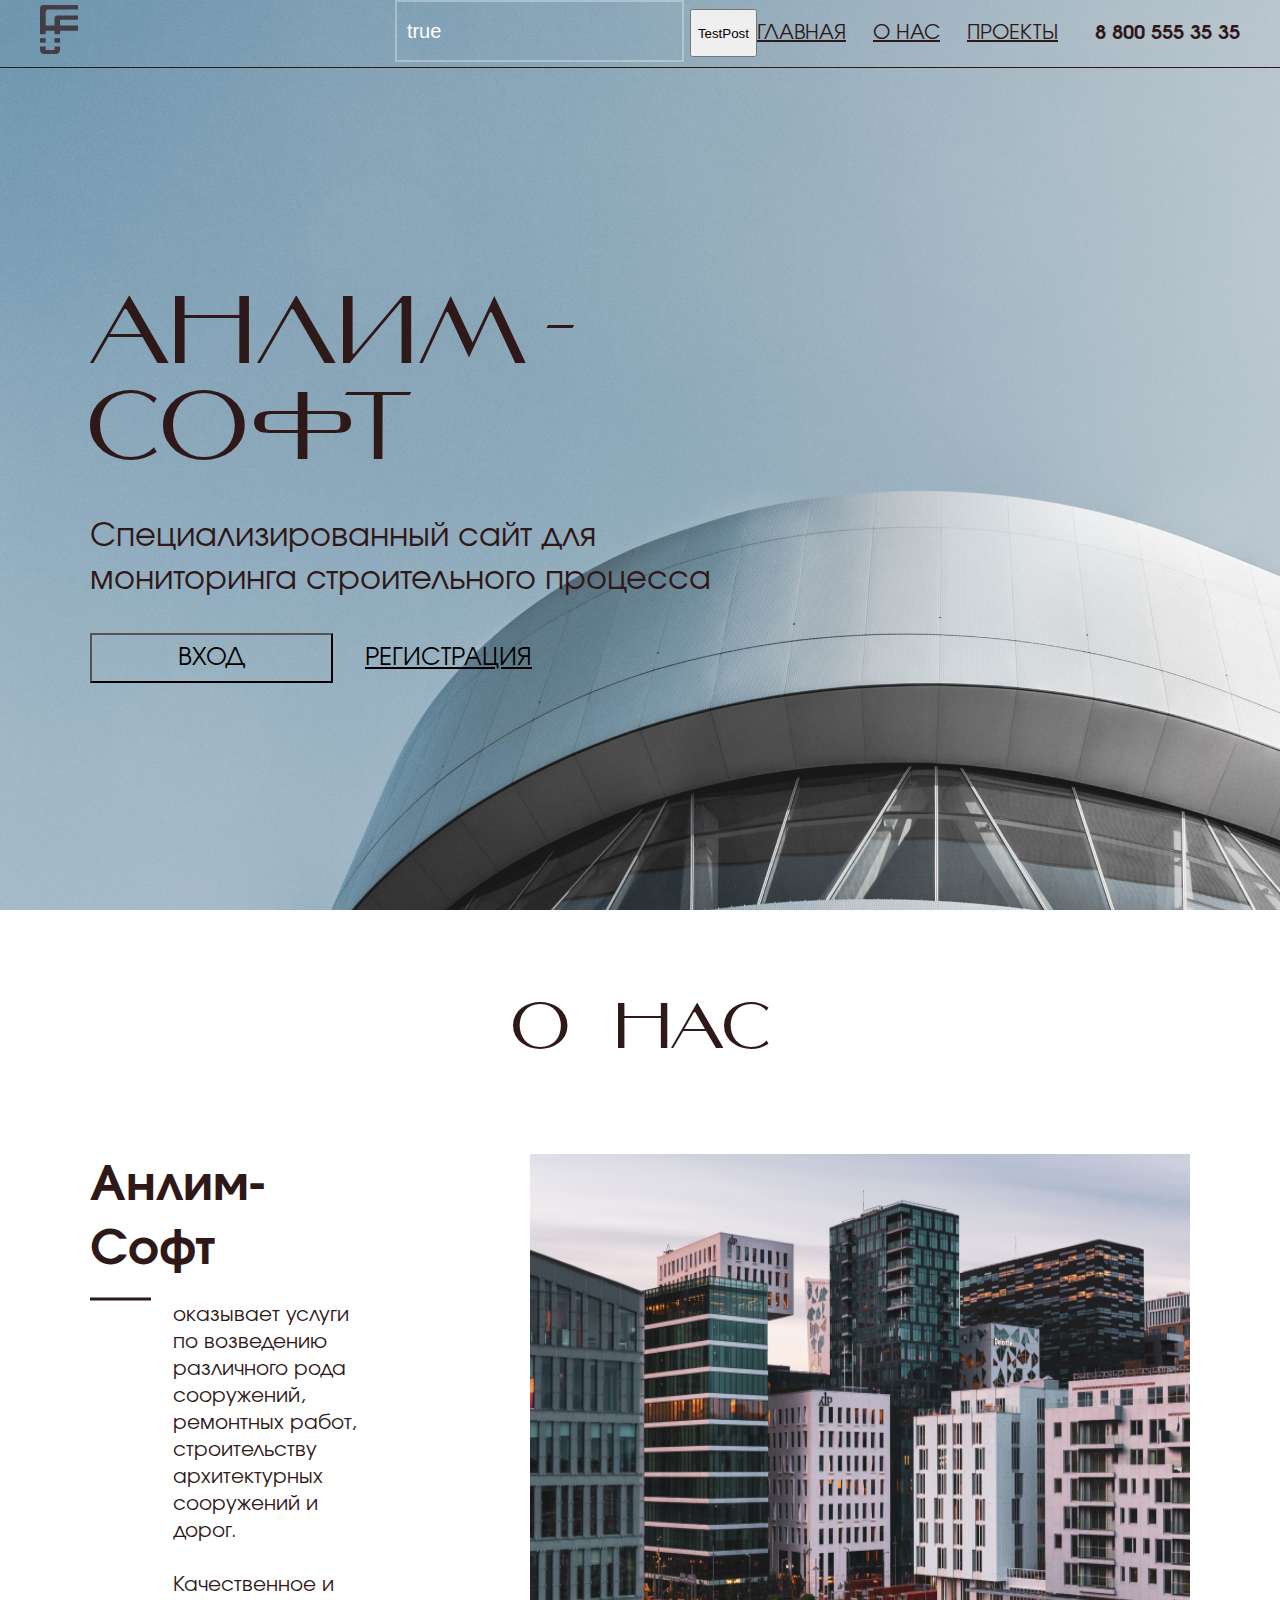
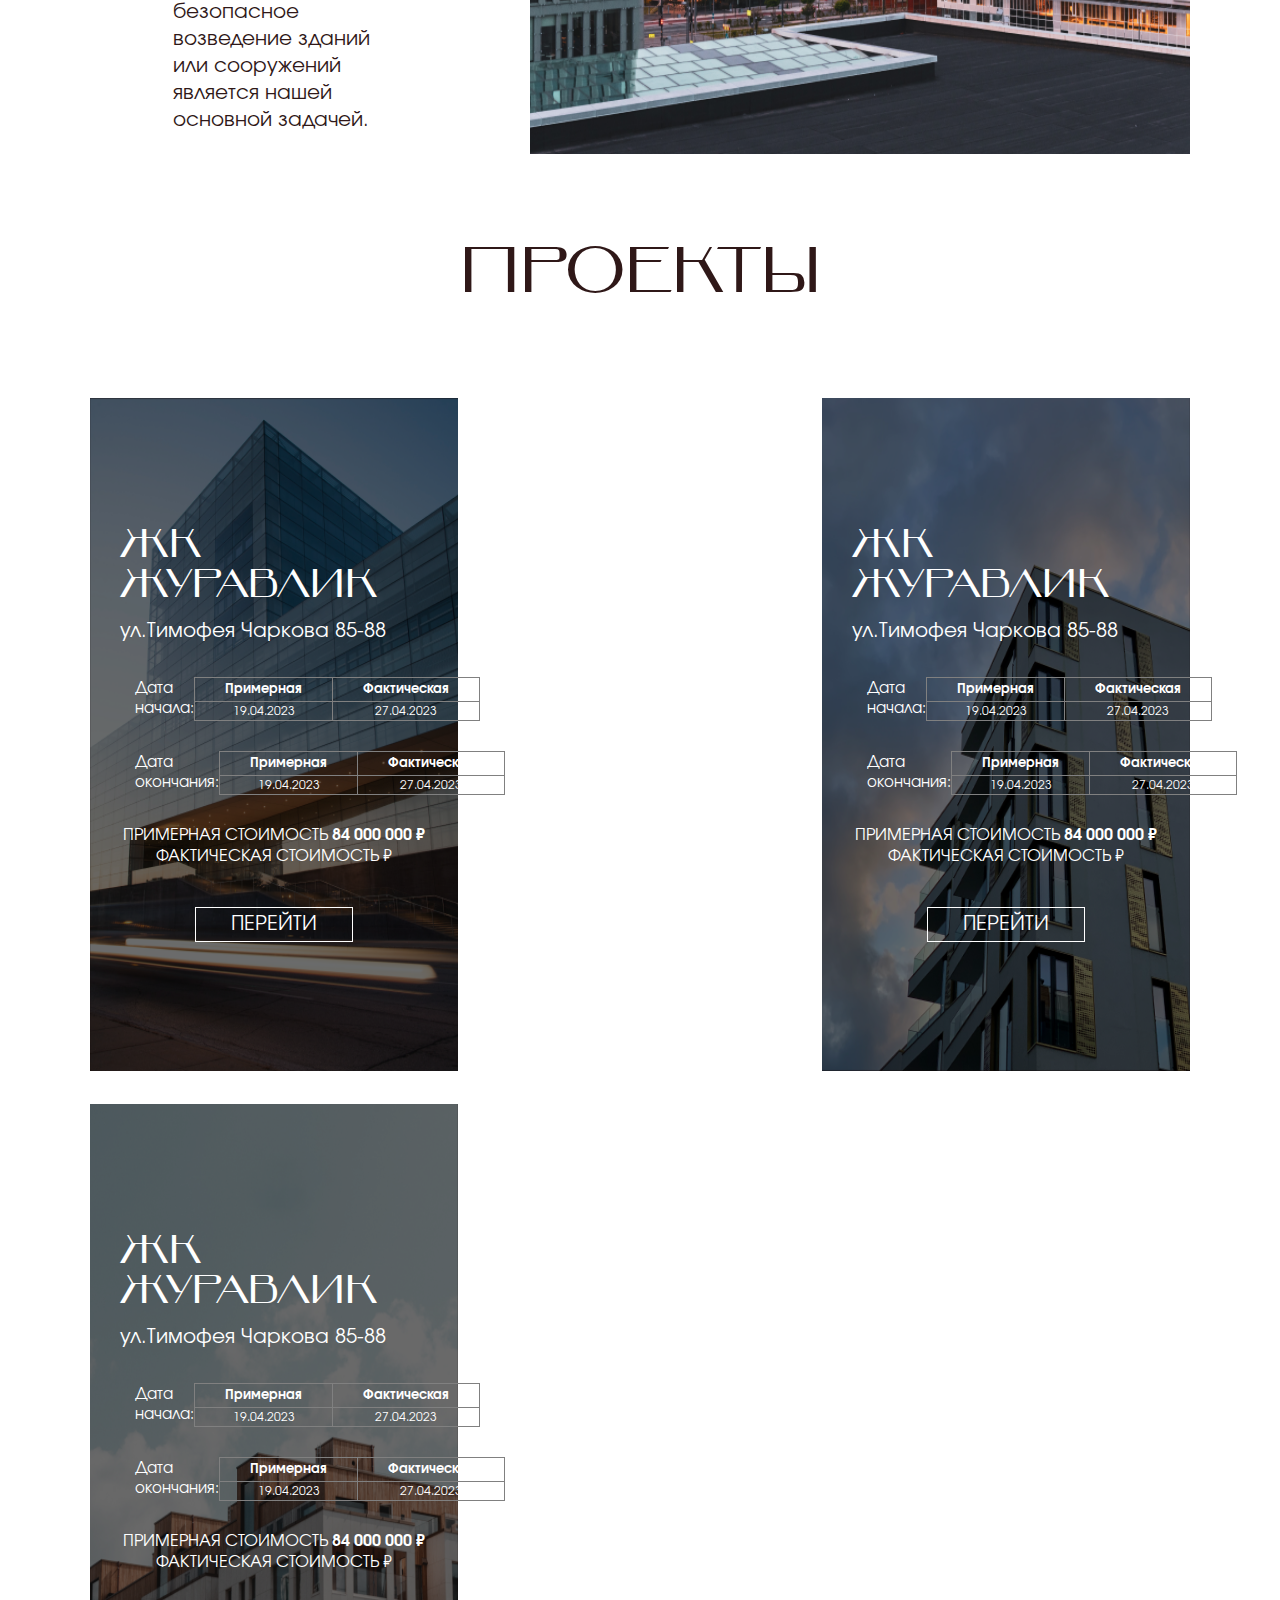
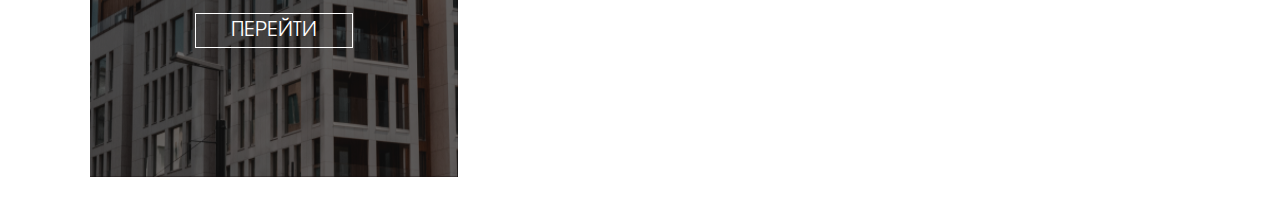
<file: wwwroot/index.html>
<!DOCTYPE html>
<html lang="en">

<head>
    <meta charset="UTF-8">
    <meta name="viewport" content="width=device-width, initial-scale=1.0">
    <title>Document</title>
    <link rel="stylesheet" href="style.css">
</head>

<body>
    <header class="header">
        <div class="logo">
            <a href="#"><svg xmlns="http://www.w3.org/2000/svg" width="38" height="49" viewBox="0 0 38 49" fill="none">
                    <g opacity="0.7">
                        <path
                            d="M0.00503721 8.86887L0.00503721 29.2704H5.67747L5.67747 25.6434L14.5254 25.6434V29.2704H20.0895L20.0895 25.6434L38 25.6434V20.4297L20.0895 20.4297C20.0895 13.8091 19.2161 14.7 23.5834 14.7L38 14.7V10.4556C34.2086 10.3801 26.0969 10.4556 21.0596 10.4556C14.5254 10.4556 14.5254 10.4557 14.5254 15.8961V20.4297L5.67747 20.4297L5.67747 9.8C5.67747 4.45455 5.82254 4.45455 10.9182 4.45455L38 4.45455V0.028215L9.68528 0.028215C-0.539162 0.028215 0.00503721 -0.967337 0.00503721 8.86887Z"
                            fill="#2F1818" />
                        <path d="M14.451 37.6697L14.451 33.1186H20.0895V37.6697H14.451Z" fill="#2F1818" />
                        <path d="M0.0050354 37.6697L0.0050354 33.1186H5.67747L5.67747 37.6697H0.0050354Z"
                            fill="#2F1818" />
                        <path
                            d="M5.67747 45.1209L5.67747 41.557H0.0050354L0.0050354 45.1209C0.0050354 46.9141 1.29132 49 3.12181 49H16.5957C18.5251 49 20.0895 46.9163 20.0895 45.1209V41.557L14.5005 41.557V45.0245C14.5005 45.1016 14.4345 45.1209 14.4016 45.1209H7.32698H5.67747Z"
                            fill="#2F1818" />
                    </g>
                </svg></a>
        </div>
        <div class="menu">
         <form id="form" method="post">
            <input type="text" name="test" value="true">
            <button  type="submit">
                <p>TestPost</p>
            </button>
        </form>
            <a href="#">
                <p class="menu_item">Главная</p>
            </a>
            <a href="#">
                <p class="menu_item">О нас</p>
            </a>
            <a href="#">
                <p class="menu_item">Проекты</p>
            </a>
            <div class="contact">
                <p>8 800 555 35 35</p>
            </div>
        </div>
       

    </header>
    <main>
        <div class="baner">
            <div class="baner_info">
                <h3 class="baner_info_title">Анлим-софт</h3>
                <p class="baner_info_text">Cпециализированный сайт для мониторинга строительного процесса</p>
                <div class="login">
                    <a href="#"><button class="btn btn_baner">Вход</button></a>
                    <a href="#"><button class="btn btn_noactive ">Регистрация</button></a>
                </div>
            </div>
        </div>
        <div class="about">
            <h3 class="title">о нас</h3>
            <div class="about-company">
                <div class="about-company_text"><span class="decorated">Анлим-Софт</span><br>
                    <div class="subtext">
                        <div class="subtext-decore"><svg xmlns="http://www.w3.org/2000/svg" width="61" height="4"
                                viewBox="0 0 61 4" fill="none">
                                <path d="M0 2H61" stroke="#2F1818" stroke-width="3" />
                            </svg></div>
                        <div class="subtext-text">оказывает услуги по возведению различного рода сооружений, ремонтных
                            работ, строительству архитектурных сооружений и дорог.<br><br>
                            Качественное и безопасное возведение зданий или сооружений является нашей основной задачей.
                        </div>
                    </div>

                </div>
                <div class="image">
                    <img src="img/photo.png" alt="photo">
                </div>
            </div>
        </div>
        <div class="project">
            <h3 class="title">ПРОЕКТЫ</h3>
            <div class="project-list">
                <div class="project-card">
                    <img src="img/card1.png" alt="photo">
                    <div class="project-card-background"></div>
                    <div class="project-card-info">
                        <p class="card-title">ЖК<br>ЖУРАВЛИК<br><span class="card-title-decorate">ул.Тимофея Чаркова 85-88</span></p>
                    <div class="project-card-date">
                        <div class="project-card-info-title">Дата начала: </div>
                        <div class="project-card-info-table">
                            <table>
                                <tr>
                                    <th>Примерная</th>
                                    <th>Фактическая</th>
                                </tr>
                                <tr>
                                    <td>19.04.2023</td>
                                    <td>27.04.2023</td>
                                </tr>
                            </table>
                        </div>
                    </div>
                    <div class="project-card-date">
                        <div class="project-card-info-title">Дата окончания: </div>
                        <div class="project-card-info-table">
                            <table>
                                <tr>
                                    <th>Примерная</th>
                                    <th>Фактическая</th>
                                </tr>
                                <tr>
                                    <td>19.04.2023</td>
                                    <td>27.04.2023</td>
                                </tr>
                            </table>
                        </div>
                    </div>
                    <div class="project-card-price">
                        ПРИМЕРНАЯ СТОИМОСТЬ  <b>84 000 000 ₽</b><br>
                        ФАКТИЧЕСКАЯ СТОИМОСТЬ  ₽
                    </div>
                    <div class="btn_card_block">
                        <button class="btn btn_card">Перейти</button>
                    </div>
                    </div>
                </div>
                <div class="project-card">
                    <img src="img/card2.png" alt="photo">
                    <div class="project-card-background"></div>
                    <div class="project-card-info">
                        <p class="card-title">ЖК<br>ЖУРАВЛИК<br><span class="card-title-decorate">ул.Тимофея Чаркова 85-88</span></p>
                    <div class="project-card-date">
                        <div class="project-card-info-title">Дата начала: </div>
                        <div class="project-card-info-table">
                            <table>
                                <tr>
                                    <th>Примерная</th>
                                    <th>Фактическая</th>
                                </tr>
                                <tr>
                                    <td>19.04.2023</td>
                                    <td>27.04.2023</td>
                                </tr>
                            </table>
                        </div>
                    </div>
                    <div class="project-card-date">
                        <div class="project-card-info-title">Дата окончания: </div>
                        <div class="project-card-info-table">
                            <table>
                                <tr>
                                    <th>Примерная</th>
                                    <th>Фактическая</th>
                                </tr>
                                <tr>
                                    <td>19.04.2023</td>
                                    <td>27.04.2023</td>
                                </tr>
                            </table>
                        </div>
                    </div>
                    <div class="project-card-price">
                        ПРИМЕРНАЯ СТОИМОСТЬ  <b>84 000 000 ₽</b><br>
                        ФАКТИЧЕСКАЯ СТОИМОСТЬ  ₽
                    </div>
                    <div class="btn_card_block">
                        <button class="btn btn_card">Перейти</button>
                    </div>
                    </div>
                </div>
                <div class="project-card">
                    <img src="img/card3.png" alt="photo">
                    <div class="project-card-background"></div>
                    <div class="project-card-info">
                        <p class="card-title">ЖК<br>ЖУРАВЛИК<br><span class="card-title-decorate">ул.Тимофея Чаркова 85-88</span></p>
                    <div class="project-card-date">
                        <div class="project-card-info-title">Дата начала: </div>
                        <div class="project-card-info-table">
                            <table>
                                <tr>
                                    <th>Примерная</th>
                                    <th>Фактическая</th>
                                </tr>
                                <tr>
                                    <td>19.04.2023</td>
                                    <td>27.04.2023</td>
                                </tr>
                            </table>
                        </div>
                    </div>
                    <div class="project-card-date">
                        <div class="project-card-info-title">Дата окончания: </div>
                        <div class="project-card-info-table">
                            <table>
                                <tr>
                                    <th>Примерная</th>
                                    <th>Фактическая</th>
                                </tr>
                                <tr>
                                    <td>19.04.2023</td>
                                    <td>27.04.2023</td>
                                </tr>
                            </table>
                        </div>
                    </div>
                    <div class="project-card-price">
                        ПРИМЕРНАЯ СТОИМОСТЬ  <b>84 000 000 ₽</b><br>
                        ФАКТИЧЕСКАЯ СТОИМОСТЬ  ₽
                    </div>
                    <div class="btn_card_block">
                        <button class="btn btn_card">Перейти</button>
                    </div>
                    </div>
                </div>
            </div>
        </div>
    </main>
</body>

</html>
</file>
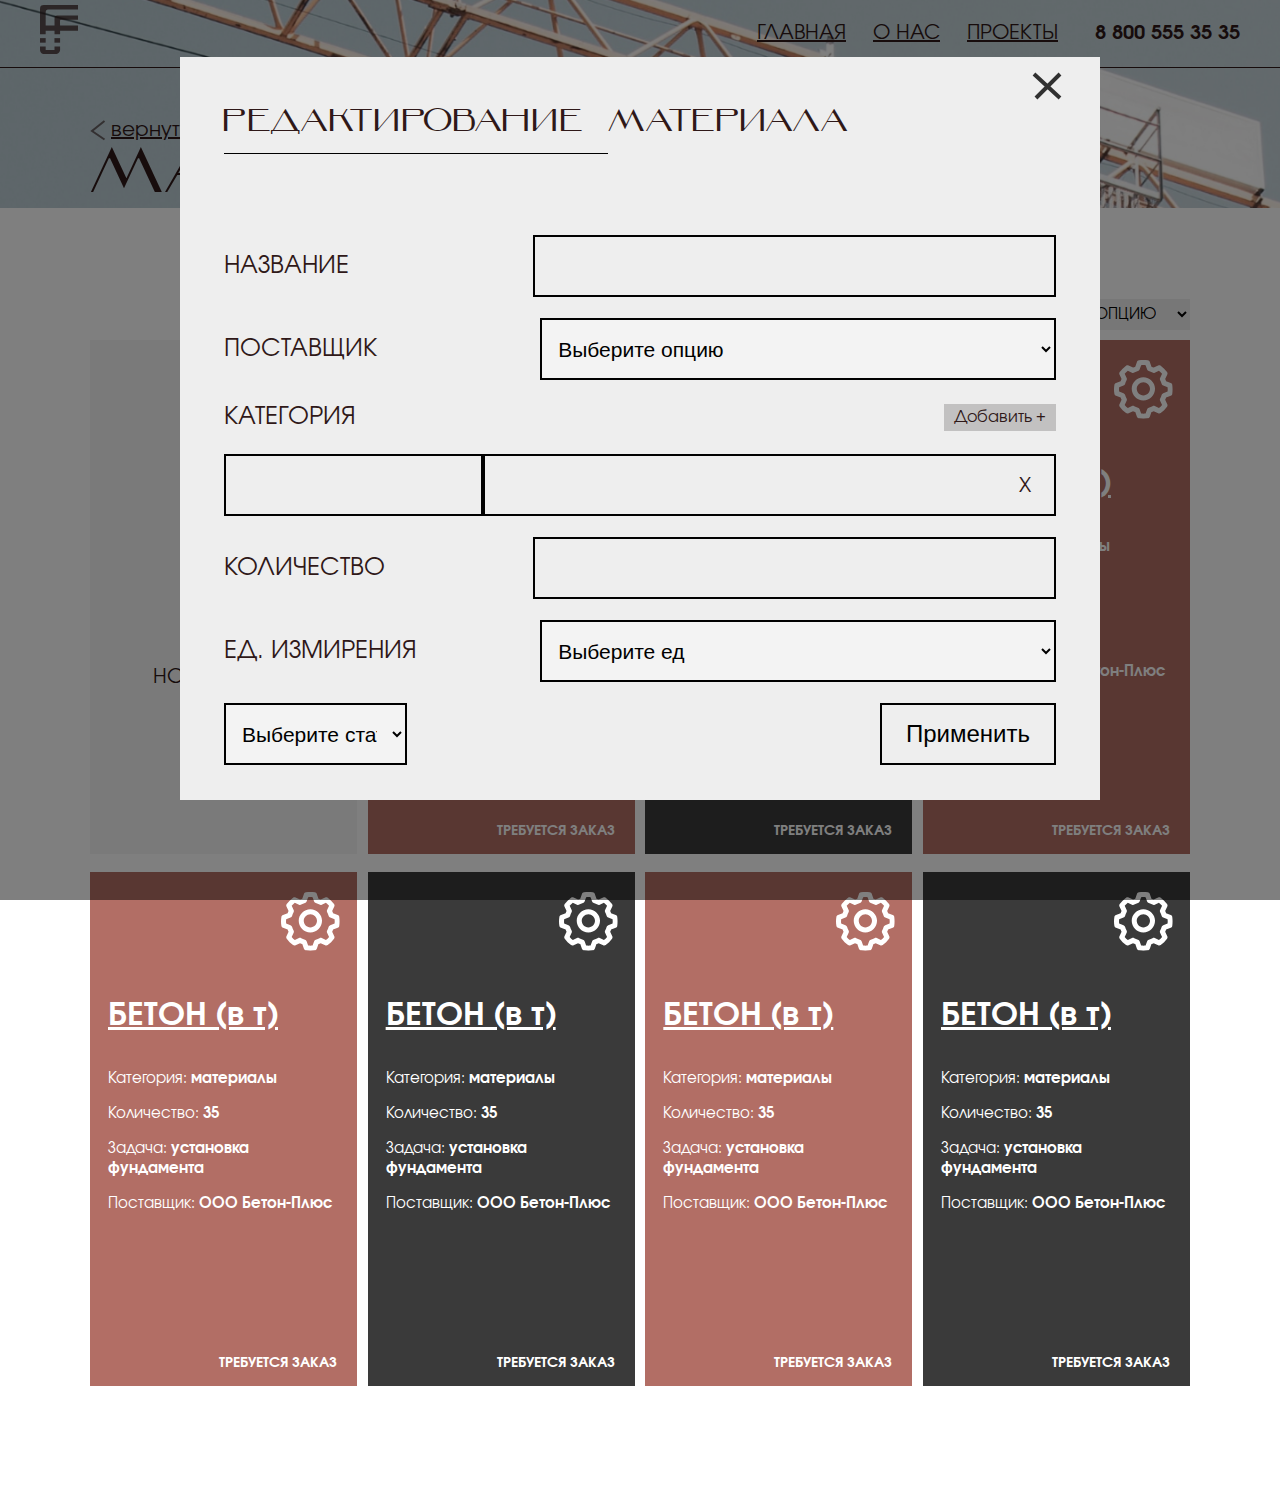
<file: wwwroot/material.html>
<!DOCTYPE html>
<html lang="en">

<head>
    <meta charset="UTF-8">
    <meta name="viewport" content="width=device-width, initial-scale=1.0">
    <title>Document</title>
    <link rel="stylesheet" href="style.css">
</head>

<body>
    <header class="header">
        <div class="logo">
            <a href="#"><svg xmlns="http://www.w3.org/2000/svg" width="38" height="49" viewBox="0 0 38 49" fill="none">
                    <g opacity="0.7">
                        <path
                            d="M0.00503721 8.86887L0.00503721 29.2704H5.67747L5.67747 25.6434L14.5254 25.6434V29.2704H20.0895L20.0895 25.6434L38 25.6434V20.4297L20.0895 20.4297C20.0895 13.8091 19.2161 14.7 23.5834 14.7L38 14.7V10.4556C34.2086 10.3801 26.0969 10.4556 21.0596 10.4556C14.5254 10.4556 14.5254 10.4557 14.5254 15.8961V20.4297L5.67747 20.4297L5.67747 9.8C5.67747 4.45455 5.82254 4.45455 10.9182 4.45455L38 4.45455V0.028215L9.68528 0.028215C-0.539162 0.028215 0.00503721 -0.967337 0.00503721 8.86887Z"
                            fill="#2F1818" />
                        <path d="M14.451 37.6697L14.451 33.1186H20.0895V37.6697H14.451Z" fill="#2F1818" />
                        <path d="M0.0050354 37.6697L0.0050354 33.1186H5.67747L5.67747 37.6697H0.0050354Z"
                            fill="#2F1818" />
                        <path
                            d="M5.67747 45.1209L5.67747 41.557H0.0050354L0.0050354 45.1209C0.0050354 46.9141 1.29132 49 3.12181 49H16.5957C18.5251 49 20.0895 46.9163 20.0895 45.1209V41.557L14.5005 41.557V45.0245C14.5005 45.1016 14.4345 45.1209 14.4016 45.1209H7.32698H5.67747Z"
                            fill="#2F1818" />
                    </g>
                </svg></a>
        </div>
        <div class="menu">
            <a href="#">
                <p class="menu_item">Главная</p>
            </a>
            <a href="#">
                <p class="menu_item">О нас</p>
            </a>
            <a href="#">
                <p class="menu_item">Проекты</p>
            </a>
            <div class="contact">
                <p>8 800 555 35 35</p>
            </div>
        </div>

    </header>
    <main>
        <div id="popup" class="popup">
            <div class="popup-content__material-page">
                <span class="close close-maeterial-popup" onclick="closePopup()">
                    <svg xmlns="http://www.w3.org/2000/svg" width="30" height="28" viewBox="0 0 30 28" fill="none">
                        <path opacity="0.8" d="M2 2L28 26M28 2L3.97468 26" stroke="black" stroke-width="4"/>
                      </svg>
                </span>
                <div class="popup-title">
                    <p><span class="popup-title_decoration popup-title_decoration_black">РЕДАКТИРОВАНИЕ </span> МАТЕРИАЛА</p>
                </div>
                <form class="form-popup form-popup_white" method="get">
                    <div class="form-part">
                        <label class="lable" for="Name">Название</label>
                        <input class="input-long" type="text" id="Name" name="Name" required>
                    </div>
                    <div class="form-part">
                        <label class="lable" for="provider">Поставщик</label>
                            <select id="provider" class="status-list list_provider" name="provider">
                                <option disabled selected hidden value="">Выберите опцию</option>
                                <option value="first">Выполнено</option>
                                <option value="second">Ожидание</option>
                                <option value="third">Выполняется</option>
                            </select>
                    </div>
                    <div class="form-part">
                        <label class="lable" for="category">Категория</label>
                        <div class="material-btn">Добавить +</div>
                    </div>

                    <div class="dop">
                        <input class="material-select" type="text" id="nameCategory" name="nameCategory">
                        <input class="input-long input-long_dop" type="text" id="category" name="category">
                        <div class="btn-delete-material">X</div>
                    </div>
                    <div class="form-part">
                        <label class="lable" for="count">Количество</label>
                        <input class="input-long" type="text" id="count" name="count" required>
                    </div>
                    <div class="form-part">
                        <label class="lable" for="provider">Ед. измирения</label>
                            <select id="provider" class="status-list list_provider" name="provider">
                                <option disabled selected hidden value="">Выберите ед</option>
                                <option value="first">кг</option>
                                <option value="second">т</option>
                                <option value="third">см</option>
                            </select>
                    </div>
                    <div class="footer-form">
                        <select class="status-list list_provider form-material-status" name="choice">
                            <option disabled selected hidden value="">Выберите статус</option>
                            <option value="first">В наличии</option>
                            <option value="second">Требуется закза</option>
                            <option value="third">Ожидание поставки</option>
                        </select>
                        <button class="send-form-material" type="submit">Применить</button>
                    </div>
                    
                </form>

            </div>
        </div>
        <div class="material-baner">
            <a href="#">
                <div class="upper-text"><img src="icons/sc.svg" alt="&#8249;">вернуться на карточку проекта</div>
            </a>
            <div class="title title_page-maeterial">МАТЕРИАЛЫ</div>
        </div>
        <div class="content content_material-page">
            <div class="list-box">
                <select class="choice choice_material-page" name="choice">
                    <option disabled selected hidden value="">Выберите опцию</option>
                    <option value="first">First Value</option>
                    <option value="second">Second Value</option>
                    <option value="third">Third Value</option>
                </select>
            </div>
            <div class="material-list">


                <div onclick="openPopup()" class="card-material_new">
                    <div><img src="icons/pluse.svg" alt="set">
                        <p>НОВЫЙ ЗАКАЗ</p>
                    </div>
                </div>


                <div class="card-material" style="background-color: #B26E65;">
                    <img src="icons/setwhite.svg" alt="set">
                    <p class="card-material-name">БЕТОН (в т)</p>
                    <p class="info-material">Категория: <b>материалы</b></p>
                    <p class="info-material">Количество: <b>35</b></p>
                    <p class="info-material">Задача: <b>установка фундамента</b></p>
                    <p class="info-material">Поставщик: <b>ООО Бетон-Плюс</b></p>
                    <div class="card-material-status">
                        ТРЕБУЕТСЯ ЗАКАЗ
                    </div>
                </div>
                <div class="card-material" style="background-color: #3a3a3a;">
                    <img src="icons/setwhite.svg" alt="set">
                    <p class="card-material-name">БЕТОН (в т)</p>
                    <p class="info-material">Категория: <b>материалы</b></p>
                    <p class="info-material">Количество: <b>35</b></p>
                    <p class="info-material">Задача: <b>установка фундамента</b></p>
                    <p class="info-material">Поставщик: <b>ООО Бетон-Плюс</b></p>
                    <div class="card-material-status">
                        ТРЕБУЕТСЯ ЗАКАЗ
                    </div>
                </div>
                <div class="card-material" style="background-color: #B26E65;">
                    <img src="icons/setwhite.svg" alt="set">
                    <p class="card-material-name">БЕТОН (в т)</p>
                    <p class="info-material">Категория: <b>материалы</b></p>
                    <p class="info-material">Количество: <b>35</b></p>
                    <p class="info-material">Задача: <b>установка фундамента</b></p>
                    <p class="info-material">Поставщик: <b>ООО Бетон-Плюс</b></p>
                    <div class="card-material-status">
                        ТРЕБУЕТСЯ ЗАКАЗ
                    </div>
                </div>
                <div class="card-material" style="background-color: #B26E65;">
                    <img src="icons/setwhite.svg" alt="set">
                    <p class="card-material-name">БЕТОН (в т)</p>
                    <p class="info-material">Категория: <b>материалы</b></p>
                    <p class="info-material">Количество: <b>35</b></p>
                    <p class="info-material">Задача: <b>установка фундамента</b></p>
                    <p class="info-material">Поставщик: <b>ООО Бетон-Плюс</b></p>
                    <div class="card-material-status">
                        ТРЕБУЕТСЯ ЗАКАЗ
                    </div>
                </div>
                <div class="card-material" style="background-color: #3a3a3a;">
                    <img src="icons/setwhite.svg" alt="set">
                    <p class="card-material-name">БЕТОН (в т)</p>
                    <p class="info-material">Категория: <b>материалы</b></p>
                    <p class="info-material">Количество: <b>35</b></p>
                    <p class="info-material">Задача: <b>установка фундамента</b></p>
                    <p class="info-material">Поставщик: <b>ООО Бетон-Плюс</b></p>
                    <div class="card-material-status">
                        ТРЕБУЕТСЯ ЗАКАЗ
                    </div>
                </div>
                <div class="card-material" style="background-color: #B26E65;">
                    <img src="icons/setwhite.svg" alt="set">
                    <p class="card-material-name">БЕТОН (в т)</p>
                    <p class="info-material">Категория: <b>материалы</b></p>
                    <p class="info-material">Количество: <b>35</b></p>
                    <p class="info-material">Задача: <b>установка фундамента</b></p>
                    <p class="info-material">Поставщик: <b>ООО Бетон-Плюс</b></p>
                    <div class="card-material-status">
                        ТРЕБУЕТСЯ ЗАКАЗ
                    </div>
                </div>
                <div class="card-material" style="background-color: #3a3a3a;">
                    <img src="icons/setwhite.svg" alt="set">
                    <p class="card-material-name">БЕТОН (в т)</p>
                    <p class="info-material">Категория: <b>материалы</b></p>
                    <p class="info-material">Количество: <b>35</b></p>
                    <p class="info-material">Задача: <b>установка фундамента</b></p>
                    <p class="info-material">Поставщик: <b>ООО Бетон-Плюс</b></p>
                    <div class="card-material-status">
                        ТРЕБУЕТСЯ ЗАКАЗ
                    </div>
                </div>

            </div>
        </div>
    </main>
    <script src="script.js"></script>
</body>

</html>
</file>
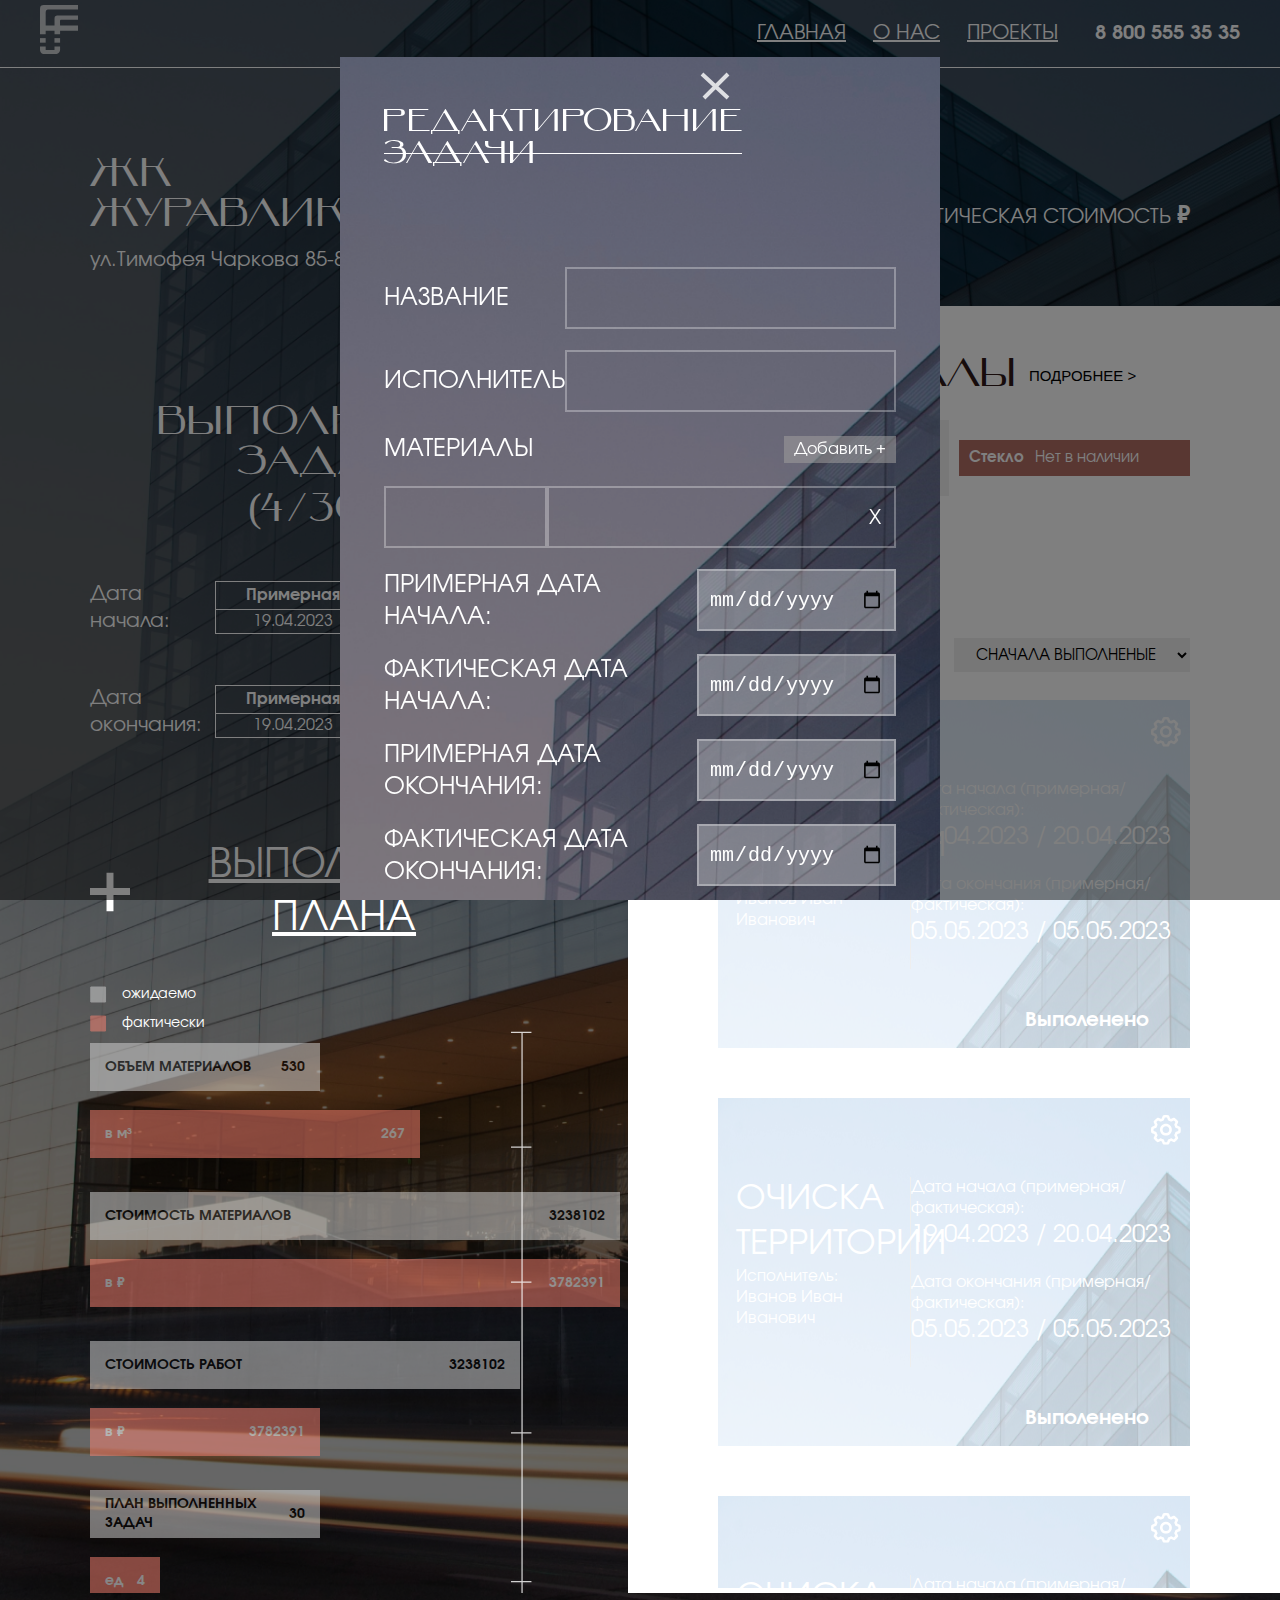
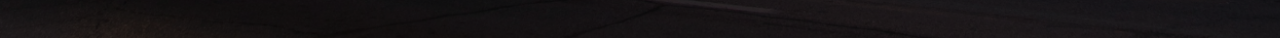
<file: wwwroot/project.html>
<!DOCTYPE html>
<html lang="en">

<head>
    <meta charset="UTF-8">
    <meta name="viewport" content="width=device-width, initial-scale=1.0">
    <title>Document</title>
    <link rel="stylesheet" href="style.css">
</head>

<body class="page2">
    <header class="header header_white">
        <div class="logo">
            <a href="#">
                <svg xmlns="http://www.w3.org/2000/svg" width="38" height="49" viewBox="0 0 38 49" fill="none">
                    <g opacity="0.7">
                        <path
                            d="M0.00503721 8.86887L0.00503721 29.2704H5.67747L5.67747 25.6434L14.5254 25.6434V29.2704H20.0895L20.0895 25.6434L38 25.6434V20.4297L20.0895 20.4297C20.0895 13.8091 19.2161 14.7 23.5834 14.7L38 14.7V10.4556C34.2086 10.3801 26.0969 10.4556 21.0596 10.4556C14.5254 10.4556 14.5254 10.4557 14.5254 15.8961V20.4297L5.67747 20.4297L5.67747 9.8C5.67747 4.45455 5.82254 4.45455 10.9182 4.45455L38 4.45455V0.028215L9.68528 0.028215C-0.539162 0.028215 0.00503721 -0.967337 0.00503721 8.86887Z"
                            fill="white" />
                        <path d="M14.451 37.6697L14.451 33.1186H20.0895V37.6697H14.451Z" fill="white" />
                        <path d="M0.00500488 37.6697L0.00500488 33.1186H5.67744L5.67744 37.6697H0.00500488Z"
                            fill="white" />
                        <path
                            d="M5.67744 45.1209L5.67744 41.557H0.00500488L0.00500488 45.1209C0.00500488 46.9141 1.29129 49 3.12178 49H16.5957C18.5251 49 20.0895 46.9163 20.0895 45.1209V41.557L14.5005 41.557V45.0245C14.5005 45.1016 14.4345 45.1209 14.4015 45.1209H7.32695H5.67744Z"
                            fill="white" />
                    </g>
                </svg>
            </a>
        </div>
        <div class="menu">
            <a href="#">
                <p class="menu_item">Главная</p>
            </a>
            <a href="#">
                <p class="menu_item">О нас</p>
            </a>
            <a href="#">
                <p class="menu_item">Проекты</p>
            </a>
            <div class="contact">
                <p>8 800 555 35 35</p>
            </div>
        </div>

    </header>
    <main>
        <div id="popup" class="popup">
            <div class="popup-content">
                <span class="close" onclick="closePopup()">
                    <svg xmlns="http://www.w3.org/2000/svg" width="30" height="28" viewBox="0 0 30 28" fill="none">
                        <path opacity="0.8" d="M2 2L28 26M28 2L3.97468 26" stroke="white" stroke-width="4" />
                    </svg>
                </span>
                <div class="popup-title">
                    <p><span class="popup-title_decoration">РЕДАКТИРОВАНИЕ</span> ЗАДАЧИ</p>
                </div>
                <form class="form-popup" method="get">
                    <div class="form-part">
                        <label class="lable" for="Name">Название</label>
                        <input class="input-long" type="text" id="Name" name="Name" required>
                    </div>
                    <div class="form-part">
                        <label class="lable" for="executor">Исполнитель</label>
                        <input class="input-long" type="text" id="executor" name="executor" required>
                    </div>
                    <div class="form-part">
                        <label class="lable" for="material">МАТЕРИАЛЫ</label>
                        <div class="material-btn">Добавить +</div>
                    </div>

                    <div class="dop">
                        <input class="material-select" type="text" id="nameMaterial" name="nameMaterial">
                        <input class="input-long input-long_dop" type="text" id="material" name="material">
                        <div class="btn-delete-material">X</div>
                    </div>
                    <div class="form-part">
                        <div class="date">
                            <label class="lable label-date" for="date-start_expected">ПРИМЕРНАЯ ДАТА НАЧАЛА:</label>
                            <input type="date" id="date-start" name="date-start_expected">
                        </div>
                    </div>
                    <div class="form-part">
                        <div class="date">
                            <label class="lable label-date" for="date-start_fact">ФАКТИЧЕСКАЯ ДАТА НАЧАЛА:</label>
                            <input type="date" id="date-start" name="date-start_fact">
                        </div>
                    </div>
                    <div class="form-part">
                        <div class="date">
                            <label class="lable label-date" for="date-end_expected">ПРИМЕРНАЯ ДАТА ОКОНЧАНИЯ:</label>
                            <input type="date" id="date-start" name="date-end_expected">
                        </div>
                    </div>
                    <div class="form-part">
                        <div class="date">
                            <label class="lable label-date" for="date-end_fact">ФАКТИЧЕСКАЯ ДАТА ОКОНЧАНИЯ:</label>
                            <input type="date" id="date-start" name="date-end_fact">
                        </div>
                    </div>
                    <div class="form-part">
                        <label class="lable" for="task">НЕОБХОДИМО ВЫПОЛНИТЬ:</label>
                        <div class="material-btn">Добавить +</div>
                    </div>
                    <div class="dop">
                        <input class="material-select" id="nameTask" name="nameTask">
                        <input class="input-long input-long_dop" type="text" id="task" name="task">
                        <div class="btn-delete-material">X</div>
                    </div>
                    
                    <div>
                        <select class="status-list" name="choice">
                            <option disabled selected hidden value="">Выберите опцию</option>
                            <option value="first">Выполнено</option>
                            <option value="second">Ожидание</option>
                            <option value="third">Выполняется</option>
                        </select>
                        <button class="status-list" type="submit">Применить</button>
                    </div>
                </form>
            </div>
        </div>
        <div class="project-header">
            <div class="project-name">
                <p class="card-title card-title_page2">ЖК<br>ЖУРАВЛИК<br><span class="card-title-decorate">ул.Тимофея
                        Чаркова 85-88</span></p>
            </div>
            <div class="project-price">
                <div class="project-price_approximate">ПРИМЕРНАЯ СТОИМОСТЬ <b class="highlighting">84 000 000 ₽</b><br>
                </div>
                <div class="project-price_actual">ФАКТИЧЕСКАЯ СТОИМОСТЬ <b class="highlighting">₽</b></div>
            </div>

        </div>
        <div class="content content_project">
            <div class="charts">
                <div class="chart-task">
                    <p class="title title_task title_task__charts">ВЫПОЛНЕНО ЗАДАЧ <br>(4/30)</p>
                </div>
                <div class="project-date">
                    <div class="project-card-info-title__chart">Дата <br>начала: </div>
                    <div class="project-card-info-table">
                        <table class="project-table">
                            <tbody>
                                <tr>
                                    <th>Примерная</th>
                                    <th>Фактическая</th>
                                </tr>
                                <tr>
                                    <td>19.04.2023</td>
                                    <td>27.04.2023</td>
                                </tr>
                            </tbody>
                        </table>
                    </div>
                </div>
                <div class="project-date">
                    <div class="project-card-info-title__chart">Дата <br>окончания: </div>
                    <div class="project-card-info-table">
                        <table class="project-table">
                            <tbody>
                                <tr>
                                    <th>Примерная</th>
                                    <th>Фактическая</th>
                                </tr>
                                <tr>
                                    <td>19.04.2023</td>
                                    <td>27.04.2023</td>
                                </tr>
                            </tbody>
                        </table>
                    </div>
                </div>
                <div class="graphics">
                    <div class="img-chart">
                        <img src="icons/plusewhite.svg" alt="plus">
                    </div>
                    <div class="graphics-title">ВЫПОЛНЕНИЕ ПЛАНА</div>
                </div>
                <div class="example">
                    <svg xmlns="http://www.w3.org/2000/svg" width="17" height="17" viewBox="0 0 17 17" fill="none">
                        <path opacity="0.5" d="M15.5474 1H0.776733V16H15.5474V1Z" fill="#D9D9D9" stroke="#D9D9D9" />
                    </svg>
                    <p>ожидаемо</p>
                </div>
                <div class="example">
                    <svg xmlns="http://www.w3.org/2000/svg" width="17" height="17" viewBox="0 0 17 17" fill="none">
                        <path opacity="0.5" d="M15.5474 1H0.776733V16H15.5474V1Z" fill="#FF8574" stroke="#FF8574" />
                    </svg>
                    <p>фактически</p>
                </div>
                <div class="graphics-table">
                    <div class="progress-bar " style="width: 533px;">
                        <div class="progress-value chet" style="width: 200px;">
                            <p>ОБЪЕМ МАТЕРИАЛОВ</p>
                            <p>530</p>
                        </div>
                    </div>
                    <div class="progress-bar" style="width: 200px;">
                        <div class="progress-value nechet" style="width: 300px;">
                            <p>в м³</p>
                            <p>267</p>
                        </div>
                    </div>
                    <div class="progress-bar" style="width: 1000px;">
                        <div class="progress-value chet" style="width: 50%;">
                            <p>СТОИМОСТЬ МАТЕРИАЛОВ</p>
                            <p>3238102</p>
                        </div>
                    </div>
                    <div class="progress-bar" style="width: 1000px;">
                        <div class="progress-value nechet" style="width: 50%;;">
                            <p>в ₽</p>
                            <p>3782391</p>
                        </div>
                    </div>
                    <div class="progress-bar" style="width: 1000px;">
                        <div class="progress-value chet" style="width: 40%;">
                            <p>СТОИМОСТЬ РАБОТ</p>
                            <p>3238102</p>
                        </div>
                    </div>
                    <div class="progress-bar" style="width: 1000px;">
                        <div class="progress-value nechet" style="width: 20%;;">
                            <p>в ₽</p>
                            <p>3782391</p>
                        </div>
                    </div>
                    <div class="progress-bar" style="width: 1000px;">
                        <div class="progress-value chet" style="width: 20%;">
                            <p>ПЛАН ВЫПОЛНЕННЫХ ЗАДАЧ</p>
                            <p>30</p>
                        </div>
                    </div>
                    <div class="progress-bar" style="width: 1000px;">
                        <div class="progress-value nechet" style="width:4%;">
                            <p>ед</p>
                            <p>4</p>
                        </div>
                    </div>
                    <div class="img-graphic">
                        <svg xmlns="http://www.w3.org/2000/svg" width="600px" height="100%" viewBox="0 0 477 524"
                            fill="none">
                            <path opacity="0.8"
                                d="M469.094 1V509.637H0.944946M460.311 92.2504H476.56M460.311 199.554H476.56M460.311 319.532H476.56M460.311 437.819H476.56M0.944946 492.738V524M117.323 492.738V524M233.702 492.738V524M340.419 492.738V524M413.32 492.738V524M460.311 1H476.56"
                                stroke="white"></path>
                        </svg>
                    </div>
                </div>



            </div>
            <div class="task-info">
                <div class="materials">
                    <div class="materials_header">
                        <p class="title title_task">МАТЕРИАЛЫ</p>
                        <a href="#" class="materials_btn"><button class="materials_btn">Подробнее ></button></a>
                    </div>
                    <div class="materials_body">
                        <div class="item-material">
                            <div class="material-name">
                                <p>Бетон</p>
                            </div>
                            <div class="material-status">
                                <p>Ожидается поставка (24.06.2023)</p>
                            </div>
                        </div>
                        <div class="item-material">
                            <div class="material-name material-name_second">
                                <p>Стекло</p>
                            </div>
                            <div class="material-status material-name_second">
                                <p>Нет в наличии</p>
                            </div>
                        </div>
                    </div>
                </div>
                <div class="task">
                    <p class="title title_task">Задачи</p>
                    <div class="task-menu">
                        <button onclick="openPopup()" class="btn-task">Добавить новую +</button>
                        <select name="choice" class="choice">
                            <option value="first">По дате</option>
                            <option value="second" selected>Сначала выполненые</option>
                        </select>
                    </div>
                    <div class="task-list">
                        <div class="task-card">
                            <img class="task-bg" src="img/task1.png" alt="task">
                            <img class="task-now" src="img/apply.png" alt="task">

                            <div class="task-card_left-part">
                                <div class="task-name">ОЧИСКА ТЕРРИТОРИИ</div>
                                <div class="task-executor">Исполнитель: <br><span class="task-executor_decor">Иванов
                                        Иван Иванович</span></div>
                            </div>
                            <div class="task-card_right-part">
                                <div class="task-info-name">Дата начала (примерная/фактическая):</div>
                                <div class="task-date">19.04.2023 / 20.04.2023</div>
                                <div class="task-info-name">Дата окончания (примерная/фактическая):</div>
                                <div class="task-date">05.05.2023 / 05.05.2023</div>
                            </div>
                            <div class="task-status">Выполенено</div>
                            <div class="task-props"><img src="icons/setwhite.svg" alt="setting"></div>
                        </div>
                        <div class="task-card">
                            <img class="task-bg" src="img/task1.png" alt="task">
                            <img class="task-now" src="img/apply.png" alt="task">

                            <div class="task-card_left-part">
                                <div class="task-name">ОЧИСКА ТЕРРИТОРИИ</div>
                                <div class="task-executor">Исполнитель: <br><span class="task-executor_decor">Иванов
                                        Иван Иванович</span></div>
                            </div>
                            <div class="task-card_right-part">
                                <div class="task-info-name">Дата начала (примерная/фактическая):</div>
                                <div class="task-date">19.04.2023 / 20.04.2023</div>
                                <div class="task-info-name">Дата окончания (примерная/фактическая):</div>
                                <div class="task-date">05.05.2023 / 05.05.2023</div>
                            </div>
                            <div class="task-status">Выполенено</div>
                            <div class="task-props"><img src="icons/setwhite.svg" alt="setting"></div>
                        </div>
                        <div class="task-card">
                            <img class="task-bg" src="img/task1.png" alt="task">
                            <img class="task-now" src="img/apply.png" alt="task">

                            <div class="task-card_left-part">
                                <div class="task-name">ОЧИСКА ТЕРРИТОРИИ</div>
                                <div class="task-executor">Исполнитель: <br><span class="task-executor_decor">Иванов
                                        Иван Иванович</span></div>
                            </div>
                            <div class="task-card_right-part">
                                <div class="task-info-name">Дата начала (примерная/фактическая):</div>
                                <div class="task-date">19.04.2023 / 20.04.2023</div>
                                <div class="task-info-name">Дата окончания (примерная/фактическая):</div>
                                <div class="task-date">05.05.2023 / 05.05.2023</div>
                            </div>
                            <div class="task-status">Выполенено</div>
                            <div class="task-props"><img src="icons/setwhite.svg" alt="setting"></div>
                        </div>
                        <div class="task-card">
                            <img class="task-bg" src="img/task1.png" alt="task">
                            <img class="task-now" src="img/task2.png" alt="task">
                            <div class="task-card_left-part">
                                <div class="task-name">ОЧИСКА ТЕРРИТОРИИ</div>
                                <div class="task-executor">Исполнитель: <br><span class="task-executor_decor">Иванов
                                        Иван Иванович</span></div>
                            </div>
                            <div class="task-card_right-part">
                                <div class="task-info-name">Дата начала (примерная/фактическая):</div>
                                <div class="task-date">19.04.2023 / 20.04.2023</div>
                                <div class="task-info-name">Дата окончания (примерная/фактическая):</div>
                                <div class="task-date">05.05.2023 / 05.05.2023</div>
                            </div>
                            <div class="task-status">Выполенено</div>
                            <div class="task-props"><img src="icons/setwhite.svg" alt="setting"></div>
                        </div>
                        <div class="task-card">
                            <img class="task-bg" src="img/task1.png" alt="task">
                            <img class="task-now" src="img/task3.png" alt="task">
                            <div class="task-card_left-part">
                                <div class="task-name">ОЧИСКА ТЕРРИТОРИИ</div>
                                <div class="task-executor">Исполнитель: <br><span class="task-executor_decor">Иванов
                                        Иван Иванович</span></div>
                            </div>
                            <div class="task-card_right-part">
                                <div class="task-info-name">Дата начала (примерная/фактическая):</div>
                                <div class="task-date">19.04.2023 / 20.04.2023</div>
                                <div class="task-info-name">Дата окончания (примерная/фактическая):</div>
                                <div class="task-date">05.05.2023 / 05.05.2023</div>
                            </div>
                            <div class="task-status">Выполенено</div>
                            <div class="task-props"><img src="icons/setwhite.svg" alt="setting"></div>
                        </div>
                    </div>
                </div>
            </div>
        </div>
    </main>
    <script src="script.js"></script>
</body>

</html>
</file>
<file: wwwroot/style.css>
@font-face {
    font-family: 'SovMod';
    src: url('fonts/SovMod.woff2') format('woff2'),
        url('fonts/SovMod.woff') format('woff');
    font-weight: normal;
    font-style: normal;
    font-display: swap;
}



@font-face {
    font-family: 'Evolventa';
    src: url('fonts/Evolventa-Bold.woff2') format('woff2'),
        url('fonts/Evolventa-Bold.woff') format('woff');
    font-weight: bold;
    font-style: normal;
    font-display: swap;
}

@font-face {
    font-family: 'Evolventa';
    src: url('fonts/Evolventa-Regular.woff2') format('woff2'),
        url('fonts/Evolventa-Regular.woff') format('woff');
    font-weight: normal;
    font-style: normal;
    font-display: swap;
}

html {
    font-family: Evolventa, Arial, Helvetica, sans-serif;
    font-size: 20px;
    font-style: normal;
    font-weight: 400;
    line-height: normal;
}

a {
    text-decoration: none;
    color: #2F1818;
}

a:hover {
    cursor: pointer;
}

body {
    margin: 0;
    color: #2F1818;
}

.hidden {
    display: none;
}

.logo {
    margin: auto 0 auto 40px;
}

.header {
    width: 100%;
    display: flex;
    justify-content: space-between;
    position: absolute;
    z-index: 2;
    border-bottom: 1px solid #2F1818;
    ;
}

.menu {
    display: flex;
    margin-right: 40px;
}

.menu_item {
    font-family: Evolventa;
    font-size: 20px;
    text-transform: uppercase;
    color: #2F1818;
    ;

}

.menu_item {
    margin-right: 27px;
    text-decoration-line: underline;
}

.contact {
    font-family: Evolventa;
    font-size: 20px;
    font-weight: 700;
    margin-left: 10px;
    color: #2F1818;
    ;
}

.baner {
    background-image: url(img/baner.png);
    height: 910px;
    background-size: cover;
    background-position-y: bottom;
    position: relative;
}

.baner_info {
    position: absolute;
    top: calc(910px - 619px);
    left: 90px;
    width: 50%;

}

.baner_info_title {
    color: #2F1818;
    font-family: SovMod;
    font-size: 96px;
    font-weight: normal;
    text-transform: uppercase;
    margin: 0;
}

.baner_info_text {
    font-family: Evolventa;
    font-size: 32px;
    font-style: normal;
    font-weight: 400;
    line-height: normal;

}

.btn {
    background-color: transparent;
    text-align: center;
    font-family: Evolventa;
    text-transform: uppercase;
}

.btn_baner {
    padding: 7px 86px;
    margin-right: 20px;
    font-size: 24px;
}

.btn_noactive {
    border: none;
    text-decoration: underline;
    font-size: 24px;
}

.title {
    margin: 90px auto;
    text-align: center;
    font-family: SovMod;
    font-size: 64px;
    font-style: normal;
    font-weight: 400;
    text-transform: uppercase;
}

.decorated {
    font-family: Evolventa;
    font-size: 48px;
    font-style: normal;
    font-weight: 700;
}

.about {
    padding: 0 90px;
}

.about-company {
    display: flex;
    justify-content: space-between;
}

.about-company_text {
    width: 26%;
    margin: auto 0;
}

.image {
    width: 60%;
}

.image img {
    width: 100%;
    height: 100%;
}

.subtext {
    display: flex;
    justify-content: space-between;
}

.subtext-decore {
    width: 37%;
}

.subtext-text {
    width: 91%;
    padding-top: 20px;
    padding-bottom: 20px;
}

.project {
    padding: 0 90px;
}

.project-list {
    display: flex;
    justify-content: space-between;
    flex-wrap: wrap;
}

.project-card {
    width: 28%;
    background-color: #2F1818;
    padding: 129px 30px;
    color: #FFF;
    margin-bottom: 3%;
    position: relative;
}

.project-card-background {
    background-color: #00000094;
    width: 100%;
    height: 100%;
    position: absolute;
    top: 0;
    left: 0;
}

.project-card img {
    position: absolute;
    top: 0;
    left: 0;
    width: 100%;
    height: 100%;
}

.card-title {
    font-family: SovMod;
    font-size: 40px;
    margin: 0 auto 30px auto;
}

.card-title-decorate {
    font-family: Evolventa;
    font-size: 20px;
}

.project-card-info {
    position: inherit;
}

.project-card-info-title {
    margin: auto 0;
    font-size: 15px;
}

.project-card-date {
    display: flex;
    justify-content: space-between;
    width: 90%;
    margin: 0 auto 30px auto;
}

table {
    border: 1px solid grey;
    border-collapse: collapse;
    width: 60%;
    margin: 0 auto;
    text-align: center;
}

th {
    border: 1px solid grey;
    padding: 3px 30px;
    font-size: 13px;
}

td {
    border: 1px solid grey;
    font-size: 12px;
}

.project-card-price {
    font-size: 16px;
    text-align: center;
    margin-bottom: 40px;

}

.btn_card_block {
    text-align: center;
}

.btn_card {
    border: 1px solid #fff;
    color: #fff;
    font-size: 20px;
    padding: 3px 35px
}

/*Page2*/
.header_white .menu_item {
    color: #fff;
}

.header_white .contact {
    color: #fff;
}

.header_white {
    border-bottom: 1px solid #fff;
}

.project-header {
    display: flex;
    justify-content: space-between;
    padding: 156px 90px 30px 90px;
    color: #fff;
}

.project-price {
    display: flex;
    margin: auto 0;
}

.card-title_page2 {
    margin: 0;
}

.highlighting {
    font-size: 24px;
    font-weight: 700;
}

.project-price_approximate {
    margin-right: 20px;
    padding-right: 20px;
    border-right: 2px solid #fff;
}

.content_project {
    display: flex;
    display: flex;
    max-height: 1287px;
    overflow: hidden;
    margin-bottom: 45px;
}

.task-list {
    max-height: 888px;
    overflow-y: scroll;
}

.task-info {
    width: 50%;
    padding: 50px 90px;
    background-color: #fff;
}

.materials {
    margin-bottom: 72px;
}

.materials_header {
    display: flex;
    margin-bottom: 24px;
}

.title_task {
    font-size: 40px;
    margin: 0 10px 0 0;
    text-align: start;
}

.materials_btn {
    font-size: 15px;
    text-transform: uppercase;
    background-color: transparent;
    border: none;
    margin: auto 0;
}

.materials_body {
    display: flex;
    justify-content: space-between;
    font-size: 15px;
}

.material-name {
    background-color: #F0F0F0;
    padding: 8px 10px;
    width: 20%;
    margin: auto 0;
    font-weight: 700;
}

.material-name p {
    margin: auto;
}

.material-status {
    margin: auto 0;
    padding: 8px 10px;
    width: 70%;
    background-color: #F0F0F0;
}

.item-material {
    display: flex;
    width: 49%;
    justify-content: space-between;
}

.material-status p {
    margin: auto 0;
}

.material-name_second {
    background-color: #B26E65;
    color: #fff;
}

.task-menu {
    display: flex;
    justify-content: space-between;
    margin-top: 30px;
    margin-bottom: 28px;

}

.btn-task {
    font-size: 15px;
    border: none;
    padding: 7px 18px;
    text-transform: uppercase;
    font-family: Evolventa, sans-serif;
}

.choice {
    font-size: 15px;
    border: none;
    padding: 7px 18px;
    text-transform: uppercase;
    font-family: Evolventa, sans-serif;
}

.task-card {
    display: flex;
    justify-content: space-between;
    padding: 79px 18px;
    position: relative;
    margin-bottom: 50px;
}

.task-bg {
    position: absolute;
    top: 0;
    left: 0;
    width: 100%;
    height: 100%;
    z-index: 1;
}

.task-card_left-part {
    width: 40%;
    border-right: 1px solid #eee;
    position: inherit;
    z-index: 2;
    color: #fff;
}

.task-card_right-part {
    position: inherit;
    z-index: 2;
    color: #fff;
}

.task-name {
    font-size: 34px;
}

.task-executor {
    font-size: 15px;
}

.task-executor_decor {
    font-size: 16px;
}

.task-info-name {
    font-size: 16px;
}

.task-date {
    font-size: 24px;
    margin-bottom: 21px;
}

.task-status {
    z-index: 2;
    right: 41px;
    position: absolute;
    bottom: 14px;
    font-size: 20px;
    font-weight: 700;
    color: #fff;
}

.task-props {
    position: absolute;
    z-index: 2;
    top: 5%;
    right: 9px;
    width: 30px;
}

.task-props img {
    width: 100%;
}

.task-now {
    position: absolute;
    top: 0;
    left: 0;
    width: 100%;
    height: 100%;
    z-index: 2;
}

.charts {
    width: 35%;
    padding: 98px 90px;
}

.page2 {
    background-image: url(img/fuf.png);
    background-repeat: no-repeat;
    background-size: cover;

}

.chart-task {
    color: #fff;
}

.title_task__charts {
    text-align: center;
    margin: 0 0 50px 0;
}

.project-date {
    display: flex;
    justify-content: space-between;
    color: #fff;
    margin-bottom: 50px;
}

.project-card-info-title__chart {
    font-size: 20px;
    margin: auto 0;
}

.project-table {
    border: 1px solid #fff !important;
}

.project-table th {
    font-size: 16px;
    border: 1px solid #fff;
}

.project-table td {
    font-size: 16px;
    border: 1px solid #fff;
}

.graphics {
    margin-top: 100px;
    margin-bottom: 40px;
    display: flex;
    justify-content: center;
}

.graphics-title {
    color: #fff;
    text-decoration: underline;
    text-align: center;
    font-size: 40px;
}

.img-chart {
    width: 44px;
    margin-right: 20px;
}

.img-chart img {
    width: 100%;
    height: 100%;
}

.example {
    color: #fff;
    display: flex;
    align-items: center;
    margin-bottom: 10px;
}

.example p {
    margin: 0 0 0 15px;
    font-size: 14px;
}

.example:last-child {
    margin-bottom: 20px;
}

progress {
    width: 100%;
    height: 10px;
    background-color: #eeeeee00;
    border-radius: 5px;
}

progress::-webkit-progress-value {
    background-color: #D9D9D9;
    ;
    border-radius: 5px;
    height: 42px;
}

.chet {
    background-color: #D9D9D9;
    color: #000;
}

.nechet {
    background-color: #FF8574;
    color: #fff;

}

.progress-bar {
    height: 42px;
    border-radius: 5px;
    margin-bottom: 25px;
}

.progress-bar:nth-child(2n) {
    margin-bottom: 40px;
}

.progress-value {
    height: 100%;
    display: flex;
    justify-content: space-between;
    align-items: center;
    opacity: 0.5;
    padding: 3px 15px;
    font-size: 14px;
    font-weight: 700;
}

.progress-value p {
    margin: 0;
}

.img-graphic {
    bottom: -99px;
    right: 6px;
    position: absolute;
}

.graphics-table {
    position: relative;
}

.popup {
    /*display: none;*/
    position: fixed;
    top: 0;
    left: 0;
    width: 100%;
    height: 100%;
    background-color: rgba(0, 0, 0, 0.5);
    z-index: 999;
    overflow-y: auto;
}

.popup-content {
    max-width: 40%;
    margin: 57px auto;
    padding: 50px 44px 35px 44px;
    background-image: url(img/popupbg.png);
    background-repeat: no-repeat;
    background-size: cover;
    background-position: bottom;
    color: #fff;
}

.close {
    position: absolute;
    top: 52px;
    right: 550px;
    font-size: 50px;
    cursor: pointer;
}

.popup-title {
    font-family: SovMod;
    font-size: 32px;

}

.form-popup {
    display: flex;
    flex-wrap: wrap;
    row-gap: 21px;
}

.popup-title p {
    margin: 0 0 96px 0;
}

.popup-title_decoration {
    border-bottom: 1px solid #fff;
    padding-bottom: 14px;
}

.lable {
    font-size: 24px;
    width: 30%;
    margin: auto 0;
    text-transform: uppercase;
}

.input-long {
    width: 60%;

}

input {
    background-color: transparent;
    border: 2px solid #ffffff4f;
    height: 52px;
    font-size: 20px;
    color: #fff;
    padding: 3px 10px;
}

.dop {
    width: 100%;
    display: flex;
    position: relative;
    display: flex;
}

.form-part {
    width: 100%;
    display: flex;
    justify-content: space-between;
}

.material-select {
    font-size: 16px;
    width: 30%;
    text-transform: uppercase;
    border: 2px solid #ffffff4f;
    display: flex;
    align-items: center;
    padding: 3px 10px;
}

.btn-delete-material {
    position: absolute;
    right: 3%;
    top: 19px;
}

.material-btn {
    font-size: 16px;
    background-color: #9f9d9d8f;
    padding: 3px 10px;
    margin: auto 0;
}

input[type="date"] {
    background-color: #ffffff4f;
}

.date {
    display: flex;
    justify-content: space-between;
    width: 100%;
}

.label-date {
    width: 60%;
}

.input-long_dop {
    width: 70%;
}

.status-list {
    height: 47px;
    padding: 3px 10px;
    background-color: #ffffff4f;
    color: #fff;
    font-size: 21px;
    border: none;
}

.status-list option {
    background-color: #6b6b6b;
}

/*page material*/
.material-baner {
    background-image: url(img/bgmaterials.png);
    padding: 117px 90px 0 90px;
    background-size: cover;
    background-position: bottom;

}

.title_page-maeterial {
    text-align: left;
    margin: 0;
}

.upper-text {
    display: flex;
    align-items: center;
    margin: 0;
    text-decoration: underline;
}

.upper-text img {
    margin-right: 5px;
}

.content_material-page {
    padding: 91px 90px;
}

.card-material {
    padding: 90px 18px 79px 18px;
    background-color: #B26E65;
    width: 21%;
    color: #fff;
    position: relative;
    height: 345px;
    margin-bottom: 1.6%;
}

.card-material-name {
    font-size: 32px;
    font-weight: 700;
    text-decoration: underline;
}
.info-material{
    font-size: 15px;
   
}
.card-material img{
    position: absolute;
    top: 20px;
    right: 17px;
    width: 59px;
}

.card-material-status{
    position: absolute;
    right: 20px;
    bottom: 13px;
    font-size: 14px;
    font-weight: 700;
}
.card-material_new{
    height: 345px;
    background-color: #F4F4F4;
    display: flex;
    justify-content: center;
    text-align: center;
    align-items: center;
    width: 21%;
    padding: 90px 18px 79px 18px;
}
.material-list{
    display: flex;
    justify-content: space-between;
    flex-wrap: wrap;
}

.list-box{
    text-align: end;
    margin-bottom: 10px;
}
.popup-content__material-page{
    background-color: #eee;
    max-width: 65%;
    margin: 57px auto;
    padding: 50px 44px 35px 44px;
}
.popup-title_decoration_black{
    border-bottom: 1px solid #000;
}
.form-popup_white input{
    border: 2px solid #000;
    color: #000;
}
.list_provider{
    color: #000;
    border: 2px solid #000;
    width: 62%;
    padding: 3px 12px;
    height: 62px;
}
.list_provider option{
    background-color: #eee;
}
.send-form-material{
    background-color: transparent;
    padding: 11px 24px;
    margin: auto 0;
    border: 2px solid;
    font-size: 24px;
    height: 62px;
}
.form-material-status{
    width: 22%;
}
.footer-form{
    display: flex;
    justify-content: space-between;
    width: 100%;
}
.close-maeterial-popup{
    right: 17%;
}
</file>
